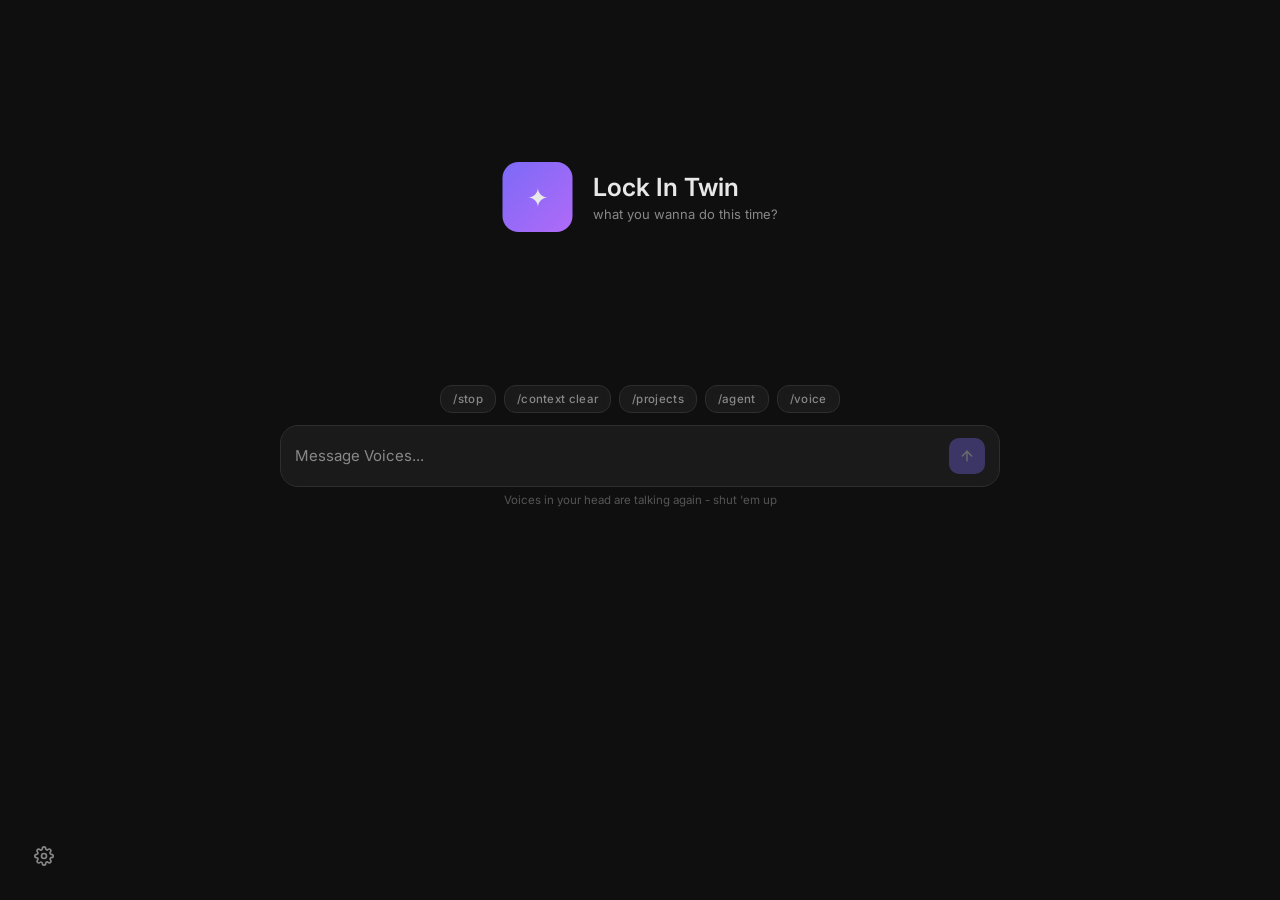
<file: frontend/index.html>
<!DOCTYPE html>
<html lang="en">
<head>
  <meta charset="UTF-8" />
  <meta name="viewport" content="width=device-width, initial-scale=1.0" />
  <title>Voices — Personal AI</title>
  <link rel="preconnect" href="https://fonts.googleapis.com" />
  <link href="https://fonts.googleapis.com/css2?family=Inter:wght@300;400;500;600&display=swap" rel="stylesheet" />
  <link rel="stylesheet" href="style.css">
</head>
<body>
<div class="layout">
  <main class="main is-empty">
    <div class="empty-state" id="emptyState">
      <div class="empty-icon">✦</div>
      <div class="brand-text">
        <h2>Lock In Twin</h2>
        <p>what you wanna do this time?</p>
      </div>
    </div>

    <div class="chat-area" id="chatArea">
      <div class="chat-inner" id="chatInner">
        
      </div>
    </div>

    <!-- Input -->
    <div class="input-bar">
      <div class="command-hints">
        <span class="cmd-chip" data-title="Stops the active AI model">/stop</span>
        <span class="cmd-chip" data-title="Clears the current session history">/context clear</span>
        <span class="cmd-chip" data-title="Lists available context projects">/projects</span>
        <span class="cmd-chip" data-title="Runs the autonomous file-editing agent">/agent</span>
        <span class="cmd-chip" data-title="Changes the active AI personality">/voice</span>
      </div>
      <div class="input-inner">
        <textarea
          id="msgInput"
          placeholder="Message Voices..."
          rows="1"
        ></textarea>
        <button class="send-btn" id="sendBtn" disabled>
          <svg width="16" height="16" viewBox="0 0 24 24" fill="none" stroke-width="2.2" stroke-linecap="round" stroke-linejoin="round">
            <line x1="12" y1="19" x2="12" y2="5"/><polyline points="5 12 12 5 19 12"/>
          </svg>
        </button>
      </div>
      <div class="input-hint">Voices in your head are talking again - shut 'em up</div>
    </div>

    <!-- Settings Button -->
    <button class="settings-btn" id="settingsBtn" aria-label="Settings">
      <svg width="20" height="20" viewBox="0 0 24 24" fill="none" stroke="currentColor" stroke-width="2" stroke-linecap="round" stroke-linejoin="round">
        <circle cx="12" cy="12" r="3"></circle>
        <path d="M19.4 15a1.65 1.65 0 0 0 .33 1.82l.06.06a2 2 0 0 1 0 2.83 2 2 0 0 1-2.83 0l-.06-.06a1.65 1.65 0 0 0-1.82-.33 1.65 1.65 0 0 0-1 1.51V21a2 2 0 0 1-2 2 2 2 0 0 1-2-2v-.09A1.65 1.65 0 0 0 9 19.4a1.65 1.65 0 0 0-1.82.33l-.06.06a2 2 0 0 1-2.83 0 2 2 0 0 1 0-2.83l.06-.06a1.65 1.65 0 0 0 .33-1.82 1.65 1.65 0 0 0-1.51-1H3a2 2 0 0 1-2-2 2 2 0 0 1 2-2h.09A1.65 1.65 0 0 0 4.6 9a1.65 1.65 0 0 0-.33-1.82l-.06-.06a2 2 0 0 1 0-2.83 2 2 0 0 1 2.83 0l.06.06a1.65 1.65 0 0 0 1.82.33H9a1.65 1.65 0 0 0 1-1.51V3a2 2 0 0 1 2-2 2 2 0 0 1 2 2v.09a1.65 1.65 0 0 0 1 1.51 1.65 1.65 0 0 0 1.82-.33l.06-.06a2 2 0 0 1 2.83 0 2 2 0 0 1 0 2.83l-.06.06a1.65 1.65 0 0 0-.33 1.82V9a1.65 1.65 0 0 0 1.51 1H21a2 2 0 0 1 2 2 2 2 0 0 1-2 2h-.09a1.65 1.65 0 0 0-1.51 1z"></path>
      </svg>
    </button>
  </main>

</div>
<script src="scripts.js"></script>
</body>
</html>
</file>
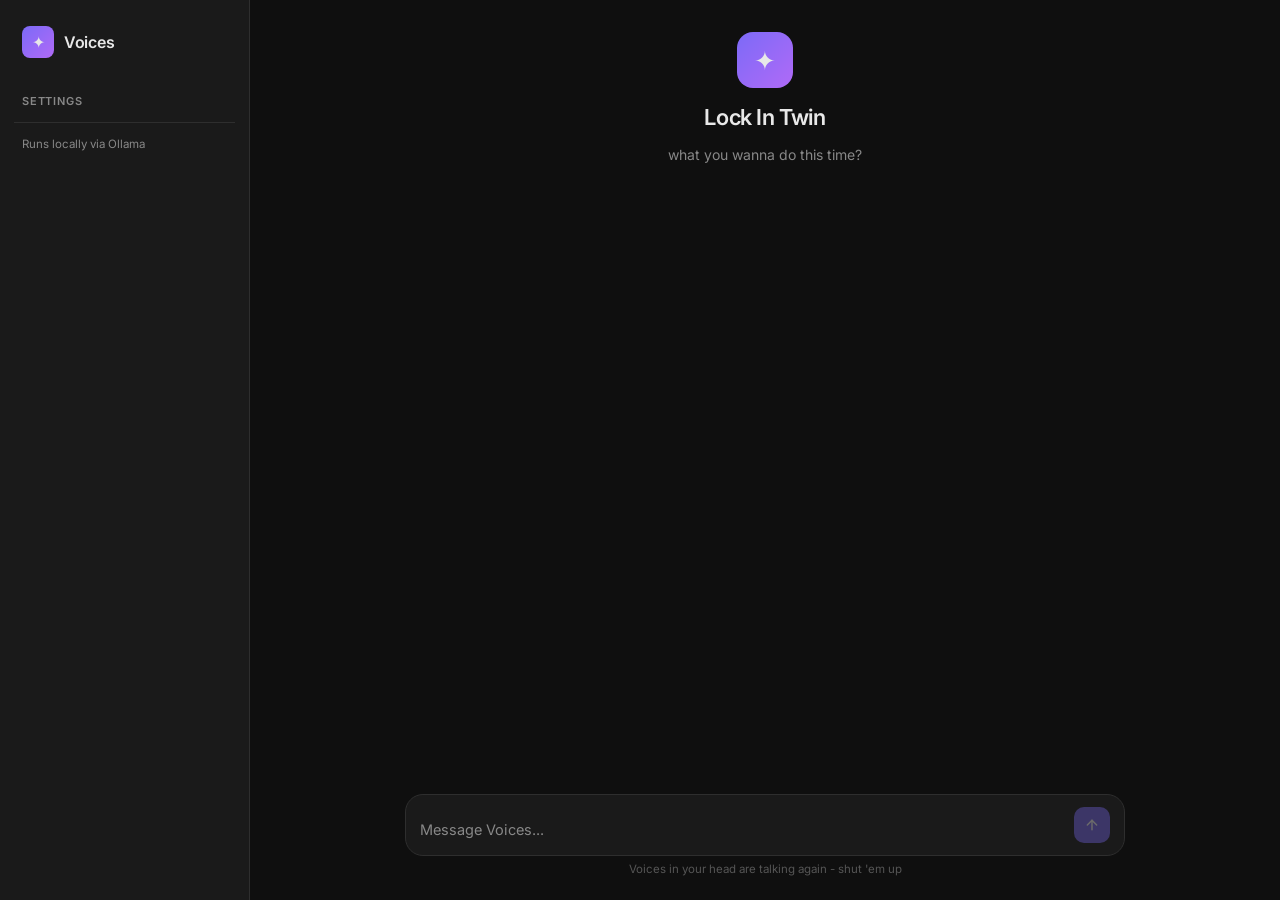
<file: ui/index.html>
<!DOCTYPE html>
<html lang="en">
<head>
  <meta charset="UTF-8" />
  <meta name="viewport" content="width=device-width, initial-scale=1.0" />
  <title>Voices — Personal AI</title>
  <link rel="preconnect" href="https://fonts.googleapis.com" />
  <link href="https://fonts.googleapis.com/css2?family=Inter:wght@300;400;500;600&display=swap" rel="stylesheet" />
  <link rel="stylesheet" href="style.css">
</head>
<body>

<div class="layout">

  <!-- Sidebar -->
  <aside class="sidebar">
    <div class="logo">
      <div class="logo-icon">✦</div>
      <span class="logo-name">Voices</span>
    </div>

    <div class="sidebar-label">Settings</div>

    <div class="sidebar-footer">
      Runs locally via Ollama
    </div>
  </aside>

  <!-- Main -->
  <main class="main">
    <div class="chat-area" id="chatArea">
      <div class="chat-inner" id="chatInner">

        <!-- Empty state -->
        <div class="empty-state" id="emptyState">
          <div class="empty-icon">✦</div>
          <h2>Lock In Twin</h2>
          <p>what you wanna do this time?</p>
        </div>

      </div>
    </div>

    <!-- Input -->
    <div class="input-bar">
      <div class="input-inner">
        <textarea
          id="msgInput"
          placeholder="Message Voices..."
          rows="1"
        ></textarea>
        <button class="send-btn" id="sendBtn" disabled>
          <svg width="16" height="16" viewBox="0 0 24 24" fill="none" stroke-width="2.2" stroke-linecap="round" stroke-linejoin="round">
            <line x1="12" y1="19" x2="12" y2="5"/><polyline points="5 12 12 5 19 12"/>
          </svg>
        </button>
      </div>
      <div class="input-hint">Voices in your head are talking again - shut 'em up</div>
    </div>
  </main>

</div>
<script src="scripts.js"></script>
</body>
</html>
</file>
<file: frontend/style.css>
*, *::before, *::after { box-sizing: border-box; margin: 0; padding: 0; }

:root {
    --bg:        #0f0f0f;
    --surface:   #1a1a1a;
    --surface2:  #222222;
    --border:    #2e2e2e;
    --accent:    #7c6af7;
    --accent-d:  #5e50cc;
    --text:      #e8e8e8;
    --muted:     #888;
    --user-bg:   #1e1c35;
    --radius:    14px;
}

html, body {
    height: 100%;
    background: var(--bg);
    color: var(--text);
    font-family: 'Inter', sans-serif;
    font-size: 15px;
    overflow: hidden;
}

/* ── Layout ── */
.layout {
    display: flex;
    height: 100vh;
}

/* ── Sidebar ── */
.sidebar {
    width: 250px;
    min-width: 250px;
    background: var(--surface);
    border-right: 1px solid var(--border);
    display: flex;
    flex-direction: column;
    padding: 20px 14px;
    gap: 10px;
}

.logo {
    display: flex;
    align-items: center;
    gap: 10px;
    padding: 6px 8px;
    margin-bottom: 8px;
}
.logo-icon {
    width: 32px; height: 32px;
    background: linear-gradient(135deg, var(--accent), #b06af7);
    border-radius: 8px;
    display: flex; align-items: center; justify-content: center;
    font-size: 16px;
}
.logo-name { font-weight: 600; font-size: 16px; letter-spacing: -0.3px; }

.new-chat-btn {
    display: flex;
    align-items: center;
    gap: 8px;
    padding: 10px 12px;
    background: var(--surface2);
    border: 1px solid var(--border);
    border-radius: var(--radius);
    color: var(--text);
    cursor: pointer;
    font-size: 13.5px;
    font-family: inherit;
    font-weight: 500;
    transition: background 0.15s, border-color 0.15s;
}
.new-chat-btn:hover { background: #2a2a2a; border-color: #3e3e3e; }
.new-chat-btn svg { opacity: 0.7; }

.sidebar-label {
    font-size: 11px;
    font-weight: 600;
    letter-spacing: 0.8px;
    text-transform: uppercase;
    color: var(--muted);
    padding: 12px 8px 4px;
}

.select-row {
    display: flex;
    flex-direction: column;
    gap: 6px;
}
.select-group label {
    font-size: 11.5px;
    color: var(--muted);
    margin-bottom: 3px;
    display: block;
    padding-left: 2px;
}
select {
    width: 100%;
    background: var(--surface2);
    border: 1px solid var(--border);
    border-radius: 8px;
    color: var(--text);
    font-family: inherit;
    font-size: 13px;
    padding: 8px 10px;
    outline: none;
    cursor: pointer;
    appearance: none;
    background-image: url("data:image/svg+xml,%3Csvg xmlns='http://www.w3.org/2000/svg' width='12' height='12' viewBox='0 0 24 24' fill='none' stroke='%23888' stroke-width='2.5' stroke-linecap='round' stroke-linejoin='round'%3E%3Cpolyline points='6 9 12 15 18 9'%3E%3C/polyline%3E%3C/svg%3E");
    background-repeat: no-repeat;
    background-position: right 10px center;
    padding-right: 28px;
    transition: border-color 0.15s;
}
select:focus { border-color: var(--accent); }
select option { background: #1a1a1a; }

.sidebar-spacer { flex: 1; }

.sidebar-footer {
    font-size: 11.5px;
    color: var(--muted);
    padding: 8px;
    border-top: 1px solid var(--border);
    padding-top: 14px;
}

/* ── Main ── */
.main {
    flex: 1;
    display: flex;
    flex-direction: column;
    overflow: hidden;
    position: relative;
}

/* ── Chat area ── */
.chat-area {
    flex: 1;
    overflow-y: auto;
    padding: 32px 0 160px;
    scroll-behavior: smooth;
    display: flex;
    flex-direction: column;
}
.chat-area::-webkit-scrollbar { width: 5px; }
.chat-area::-webkit-scrollbar-track { background: transparent; }
.chat-area::-webkit-scrollbar-thumb { background: #333; border-radius: 10px; }

.chat-inner {
    flex: 1 0 auto;
    width: 100%;
    max-width: 720px;
    margin: 0 auto;
    padding: 0 20px;
    display: flex;
    flex-direction: column;
    gap: 6px;
}

/* ── Empty state and State Transitions ── */
.empty-state {
    position: absolute;
    display: flex;
    flex-direction: row;
    align-items: center;
    gap: 20px;
    z-index: 100;
}

/* Base styles for Empty State Elements */
.brand-text {
    display: flex;
    flex-direction: column;
    gap: 4px;
    white-space: nowrap;
}
.empty-icon {
    background: linear-gradient(135deg, var(--accent), #b06af7);
    display: flex; align-items: center; justify-content: center;
}
.empty-state h2 { font-size: 25px; font-weight: 600; margin: 0; }
.empty-state p { color: var(--muted); font-size: 13px; margin: 0; }

.main.is-empty .empty-state {
    top: 18vh; 
    left: 50%;
    transform: translateX(-50%);
    transition: top 0.6s ease, left 0.6s ease, transform 0.6s ease;
}
.main.is-empty .empty-icon {
    width: 70px; height: 70px; font-size: 26px; border-radius: 16px;
    transition: all 0.6s ease;
}
.main.is-empty .brand-text {
    opacity: 1;
    transition: opacity 0.3s ease 0.6s;
}
.main.is-empty .chat-area {
    opacity: 0;
    pointer-events: none;
    transition: opacity 0.3s ease;
}
.main.is-empty .input-bar {
    bottom: 50%;
    transform: translateY(50%);
    background: transparent;
    transition: bottom 0.6s ease, transform 0.6s ease, background 0.6s ease;
}

/* --- STATE: IS-ACTIVE (Chat Started) --- */
.main.is-active .empty-state {
    top: 23px;
    left: 24px;
    transform: translate(0, 0);
    transition: top 0.6s ease 0.3s, left 0.6s ease 0.3s, transform 0.6s ease 0.3s;
}
.main.is-active .empty-icon {
    width: 50px; height: 50px; font-size: 30px; border-radius: 10px;
    transition: all 0.6s ease 0.3s;
}
.main.is-active .brand-text {
    opacity: 0;
    pointer-events: none;
    transition: opacity 0.3s ease; 
}
.main.is-active .chat-area {
    opacity: 1;
    pointer-events: auto;
    transition: opacity 0.6s ease 0.3s;
}
.main.is-active .input-bar {
    bottom: 0;
    transform: translateY(0);
    transition: bottom 0.6s ease 0.3s, transform 0.6s ease 0.3s, background 0.6s ease 0.3s;
}

.suggestions {
    display: flex;
    flex-wrap: wrap;
    justify-content: center;
    gap: 8px;
    max-width: 500px;
    margin-top: 8px;
}
.suggestion-chip {
    background: var(--surface2);
    border: 1px solid var(--border);
    border-radius: 20px;
    padding: 8px 16px;
    font-size: 13px;
    color: var(--text);
    cursor: pointer;
    transition: background 0.15s, border-color 0.15s, transform 0.1s;
}
.suggestion-chip:hover {
    background: #2a2a2a;
    border-color: #444;
    transform: translateY(-1px);
}

/* ── Messages ── */
.msg-group {
    display: flex;
    flex-direction: column;
    animation: msgIn 0.25s ease;
}

@keyframes msgIn {
    from { opacity: 0; transform: translateY(8px); }
    to   { opacity: 1; transform: translateY(0); }
}

.msg {
    max-width: 85%;
    padding: 12px 16px;
    border-radius: var(--radius);
    line-height: 1.6;
    font-size: 14.5px;
    word-break: break-word;
}

.msg-user-wrap {
    display: flex;
    justify-content: flex-end;
    margin-bottom: 2px;
}
.msg-user {
    background: var(--user-bg);
    border: 1px solid #2d2a4a;
    color: #ddd;
    border-radius: var(--radius) var(--radius) 4px var(--radius);
}

.msg-ai-wrap {
    display: flex;
    align-items: flex-start;
    gap: 10px;
    margin-bottom: 16px;
}
.ai-avatar {
    width: 28px; height: 28px;
    min-width: 28px;
    background: linear-gradient(135deg, var(--accent), #b06af7);
    border-radius: 7px;
    display: flex; align-items: center; justify-content: center;
    font-size: 13px;
    margin-top: 4px;
}
.msg-ai {
    background: transparent;
    color: var(--text);
    padding: 6px 0;
}

/* ── Typing indicator ── */
.typing-indicator {
    display: flex;
    align-items: flex-start;
    gap: 10px;
    padding: 0 0 16px;
    animation: msgIn 0.25s ease;
}
.typing-dots {
    display: flex;
    align-items: center;
    gap: 5px;
    padding: 10px 4px;
}
.typing-dots span {
    width: 7px; height: 7px;
    background: var(--muted);
    border-radius: 50%;
    animation: bounce 1.2s infinite;
}
.typing-dots span:nth-child(2) { animation-delay: 0.2s; }
.typing-dots span:nth-child(3) { animation-delay: 0.4s; }

@keyframes bounce {
    0%, 60%, 100% { transform: translateY(0); opacity: 0.5; }
    30%            { transform: translateY(-6px); opacity: 1; }
}

/* Code blocks in messages */
.msg pre {
    background: #111;
    border: 1px solid var(--border);
    border-radius: 8px;
    padding: 12px 14px;
    overflow-x: auto;
    margin: 8px 0;
    font-size: 13px;
    line-height: 1.5;
}
.msg code { font-family: 'JetBrains Mono', 'Fira Code', monospace; }
.msg p { margin-bottom: 6px; }
.msg p:last-child { margin-bottom: 0; }

/* ── Command Hints ── */
.command-hints {
    max-width: 720px;
    margin: 0 auto 12px;
    display: flex;
    flex-wrap: wrap;
    gap: 8px;
    justify-content: center;
}

.cmd-chip {
    font-size: 11.5px;
    font-weight: 500;
    background: rgba(34, 34, 34, 0.6);
    backdrop-filter: blur(4px);
    border: 1px solid var(--border);
    color: var(--muted);
    padding: 6px 12px;
    border-radius: 12px;
    cursor: default;
    transition: all 0.2s ease;
    position: relative;
    letter-spacing: 0.3px;
}

.cmd-chip:hover {
    background: rgba(42, 42, 42, 0.9);
    color: var(--text);
    border-color: #555;
}

/* Premium Tooltip */
.cmd-chip::after {
    content: attr(data-title);
    position: absolute;
    bottom: 100%;
    left: 50%;
    transform: translateX(-50%) translateY(-2px) scale(0.95);
    background: #18181b;
    color: #dedede;
    padding: 6px 10px;
    border-radius: 6px;
    font-size: 11px;
    font-weight: 400;
    white-space: nowrap;
    opacity: 0;
    pointer-events: none;
    transition: all 0.15s cubic-bezier(0.16, 1, 0.3, 1);
    border: 1px solid #333;
    visibility: hidden;
    z-index: 100;
    box-shadow: 0 4px 12px rgba(0,0,0,0.3);
}

.cmd-chip:hover::after {
    opacity: 1;
    visibility: visible;
    transform: translateX(-50%) translateY(-6px) scale(1);
}

/* ── Input bar ── */
.input-bar {
    position: absolute;
    left: 0; right: 0;
    padding: 16px 20px 24px;
    background: linear-gradient(to top, var(--bg) 70%, transparent);
    z-index: 90;
}
.input-inner {
    max-width: 720px;
    margin: 0 auto;
    background: var(--surface);
    border: 1px solid var(--border);
    border-radius: 18px;
    display: flex;
    align-items: flex-end;
    gap: 10px;
    padding: 12px 14px;
    transition: border-color 0.2s, box-shadow 0.2s;
}
.input-inner:focus-within {
    border-color: #4a4a4a;
    box-shadow: 0 0 0 3px rgba(124, 106, 247, 0.12);
}
textarea {
    flex: 1;
    background: transparent;
    border: none;
    outline: none;
    color: var(--text);
    font-family: inherit;
    font-size: 15px;
    line-height: 24px;
    resize: none;
    max-height: 180px;
    min-height: 36px;
    padding: 6px 0;
    margin: 0;
}
textarea::placeholder { color: var(--muted); }

.send-btn {
    width: 36px; height: 36px;
    min-width: 36px;
    background: var(--accent);
    border: none;
    border-radius: 10px;
    display: flex; align-items: center; justify-content: center;
    cursor: pointer;
    transition: background 0.15s, transform 0.1s, opacity 0.15s;
}
.send-btn:hover  { background: var(--accent-d); transform: scale(1.05); }
.send-btn:active { transform: scale(0.95); }
.send-btn:disabled { opacity: 0.35; cursor: not-allowed; transform: none; }
.send-btn svg { stroke: #fff; }

.input-hint {
    max-width: 720px;
    margin: 6px auto 0;
    font-size: 11.5px;
    color: #555;
    text-align: center;
}

@keyframes fadeIn {
    from { opacity: 0; } to { opacity: 1; }
}

.settings-btn {
    position: absolute;
    bottom: 24px;
    left: 24px;
    width: 40px;
    height: 40px;
    background: transparent;
    border: none;
    border-radius: 12px;
    display: flex;
    align-items: center;
    justify-content: center;
    color: var(--muted);
    cursor: pointer;
    transition: all 0.2s ease;
    z-index: 95;
}
.settings-btn:hover {
    background: rgba(255, 255, 255, 0.05);
    color: var(--text);
}
</file>
<file: ui/style.css>
*, *::before, *::after { box-sizing: border-box; margin: 0; padding: 0; }

:root {
    --bg:        #0f0f0f;
    --surface:   #1a1a1a;
    --surface2:  #222222;
    --border:    #2e2e2e;
    --accent:    #7c6af7;
    --accent-d:  #5e50cc;
    --text:      #e8e8e8;
    --muted:     #888;
    --user-bg:   #1e1c35;
    --radius:    14px;
}

html, body {
    height: 100%;
    background: var(--bg);
    color: var(--text);
    font-family: 'Inter', sans-serif;
    font-size: 15px;
    overflow: hidden;
}

/* ── Layout ── */
.layout {
    display: flex;
    height: 100vh;
}

/* ── Sidebar ── */
.sidebar {
    width: 250px;
    min-width: 250px;
    background: var(--surface);
    border-right: 1px solid var(--border);
    display: flex;
    flex-direction: column;
    padding: 20px 14px;
    gap: 10px;
}

.logo {
    display: flex;
    align-items: center;
    gap: 10px;
    padding: 6px 8px;
    margin-bottom: 8px;
}
.logo-icon {
    width: 32px; height: 32px;
    background: linear-gradient(135deg, var(--accent), #b06af7);
    border-radius: 8px;
    display: flex; align-items: center; justify-content: center;
    font-size: 16px;
}
.logo-name { font-weight: 600; font-size: 16px; letter-spacing: -0.3px; }

.new-chat-btn {
    display: flex;
    align-items: center;
    gap: 8px;
    padding: 10px 12px;
    background: var(--surface2);
    border: 1px solid var(--border);
    border-radius: var(--radius);
    color: var(--text);
    cursor: pointer;
    font-size: 13.5px;
    font-family: inherit;
    font-weight: 500;
    transition: background 0.15s, border-color 0.15s;
}
.new-chat-btn:hover { background: #2a2a2a; border-color: #3e3e3e; }
.new-chat-btn svg { opacity: 0.7; }

.sidebar-label {
    font-size: 11px;
    font-weight: 600;
    letter-spacing: 0.8px;
    text-transform: uppercase;
    color: var(--muted);
    padding: 12px 8px 4px;
}

.select-row {
    display: flex;
    flex-direction: column;
    gap: 6px;
}
.select-group label {
    font-size: 11.5px;
    color: var(--muted);
    margin-bottom: 3px;
    display: block;
    padding-left: 2px;
}
select {
    width: 100%;
    background: var(--surface2);
    border: 1px solid var(--border);
    border-radius: 8px;
    color: var(--text);
    font-family: inherit;
    font-size: 13px;
    padding: 8px 10px;
    outline: none;
    cursor: pointer;
    appearance: none;
    background-image: url("data:image/svg+xml,%3Csvg xmlns='http://www.w3.org/2000/svg' width='12' height='12' viewBox='0 0 24 24' fill='none' stroke='%23888' stroke-width='2.5' stroke-linecap='round' stroke-linejoin='round'%3E%3Cpolyline points='6 9 12 15 18 9'%3E%3C/polyline%3E%3C/svg%3E");
    background-repeat: no-repeat;
    background-position: right 10px center;
    padding-right: 28px;
    transition: border-color 0.15s;
}
select:focus { border-color: var(--accent); }
select option { background: #1a1a1a; }

.sidebar-spacer { flex: 1; }

.sidebar-footer {
    font-size: 11.5px;
    color: var(--muted);
    padding: 8px;
    border-top: 1px solid var(--border);
    padding-top: 14px;
}

/* ── Main ── */
.main {
    flex: 1;
    display: flex;
    flex-direction: column;
    overflow: hidden;
    position: relative;
}

/* ── Chat area ── */
.chat-area {
    flex: 1;
    overflow-y: auto;
    padding: 32px 0 160px;
    scroll-behavior: smooth;
}
.chat-area::-webkit-scrollbar { width: 5px; }
.chat-area::-webkit-scrollbar-track { background: transparent; }
.chat-area::-webkit-scrollbar-thumb { background: #333; border-radius: 10px; }

.chat-inner {
    max-width: 720px;
    margin: 0 auto;
    padding: 0 20px;
    display: flex;
    flex-direction: column;
    gap: 6px;
}

/* ── Empty state ── */
.empty-state {
    display: flex;
    flex-direction: column;
    align-items: center;
    justify-content: center;
    height: 100%;
    gap: 16px;
    padding-bottom: 120px;
    animation: fadeIn 0.4s ease;
}
.empty-icon {
    width: 56px; height: 56px;
    background: linear-gradient(135deg, var(--accent), #b06af7);
    border-radius: 16px;
    display: flex; align-items: center; justify-content: center;
    font-size: 26px;
}
.empty-state h2 { font-size: 22px; font-weight: 600; letter-spacing: -0.4px; }
.empty-state p { color: var(--muted); font-size: 14px; }

.suggestions {
    display: flex;
    flex-wrap: wrap;
    justify-content: center;
    gap: 8px;
    max-width: 500px;
    margin-top: 8px;
}
.suggestion-chip {
    background: var(--surface2);
    border: 1px solid var(--border);
    border-radius: 20px;
    padding: 8px 16px;
    font-size: 13px;
    color: var(--text);
    cursor: pointer;
    transition: background 0.15s, border-color 0.15s, transform 0.1s;
}
.suggestion-chip:hover {
    background: #2a2a2a;
    border-color: #444;
    transform: translateY(-1px);
}

/* ── Messages ── */
.msg-group {
    display: flex;
    flex-direction: column;
    animation: msgIn 0.25s ease;
}

@keyframes msgIn {
    from { opacity: 0; transform: translateY(8px); }
    to   { opacity: 1; transform: translateY(0); }
}

.msg {
    max-width: 85%;
    padding: 12px 16px;
    border-radius: var(--radius);
    line-height: 1.6;
    font-size: 14.5px;
    word-break: break-word;
}

.msg-user-wrap {
    display: flex;
    justify-content: flex-end;
    margin-bottom: 2px;
}
.msg-user {
    background: var(--user-bg);
    border: 1px solid #2d2a4a;
    color: #ddd;
    border-radius: var(--radius) var(--radius) 4px var(--radius);
}

.msg-ai-wrap {
    display: flex;
    align-items: flex-start;
    gap: 10px;
    margin-bottom: 16px;
}
.ai-avatar {
    width: 28px; height: 28px;
    min-width: 28px;
    background: linear-gradient(135deg, var(--accent), #b06af7);
    border-radius: 7px;
    display: flex; align-items: center; justify-content: center;
    font-size: 13px;
    margin-top: 4px;
}
.msg-ai {
    background: transparent;
    color: var(--text);
    padding: 6px 0;
}

/* ── Typing indicator ── */
.typing-indicator {
    display: flex;
    align-items: flex-start;
    gap: 10px;
    padding: 0 0 16px;
    animation: msgIn 0.25s ease;
}
.typing-dots {
    display: flex;
    align-items: center;
    gap: 5px;
    padding: 10px 4px;
}
.typing-dots span {
    width: 7px; height: 7px;
    background: var(--muted);
    border-radius: 50%;
    animation: bounce 1.2s infinite;
}
.typing-dots span:nth-child(2) { animation-delay: 0.2s; }
.typing-dots span:nth-child(3) { animation-delay: 0.4s; }

@keyframes bounce {
    0%, 60%, 100% { transform: translateY(0); opacity: 0.5; }
    30%            { transform: translateY(-6px); opacity: 1; }
}

/* Code blocks in messages */
.msg pre {
    background: #111;
    border: 1px solid var(--border);
    border-radius: 8px;
    padding: 12px 14px;
    overflow-x: auto;
    margin: 8px 0;
    font-size: 13px;
    line-height: 1.5;
}
.msg code { font-family: 'JetBrains Mono', 'Fira Code', monospace; }
.msg p { margin-bottom: 6px; }
.msg p:last-child { margin-bottom: 0; }

/* ── Input bar ── */
.input-bar {
    position: absolute;
    bottom: 0; left: 0; right: 0;
    padding: 16px 20px 24px;
    background: linear-gradient(to top, var(--bg) 70%, transparent);
}
.input-inner {
    max-width: 720px;
    margin: 0 auto;
    background: var(--surface);
    border: 1px solid var(--border);
    border-radius: 18px;
    display: flex;
    align-items: flex-end;
    gap: 10px;
    padding: 12px 14px;
    transition: border-color 0.2s, box-shadow 0.2s;
}
.input-inner:focus-within {
    border-color: #4a4a4a;
    box-shadow: 0 0 0 3px rgba(124, 106, 247, 0.12);
}
textarea {
    flex: 1;
    background: transparent;
    border: none;
    outline: none;
    color: var(--text);
    font-family: inherit;
    font-size: 14.5px;
    line-height: 1.5;
    resize: none;
    max-height: 180px;
    min-height: 24px;
}
textarea::placeholder { color: var(--muted); }

.send-btn {
    width: 36px; height: 36px;
    min-width: 36px;
    background: var(--accent);
    border: none;
    border-radius: 10px;
    display: flex; align-items: center; justify-content: center;
    cursor: pointer;
    transition: background 0.15s, transform 0.1s, opacity 0.15s;
}
.send-btn:hover  { background: var(--accent-d); transform: scale(1.05); }
.send-btn:active { transform: scale(0.95); }
.send-btn:disabled { opacity: 0.35; cursor: not-allowed; transform: none; }
.send-btn svg { stroke: #fff; }

.input-hint {
    max-width: 720px;
    margin: 6px auto 0;
    font-size: 11.5px;
    color: #555;
    text-align: center;
}

@keyframes fadeIn {
    from { opacity: 0; } to { opacity: 1; }
}
</file>
